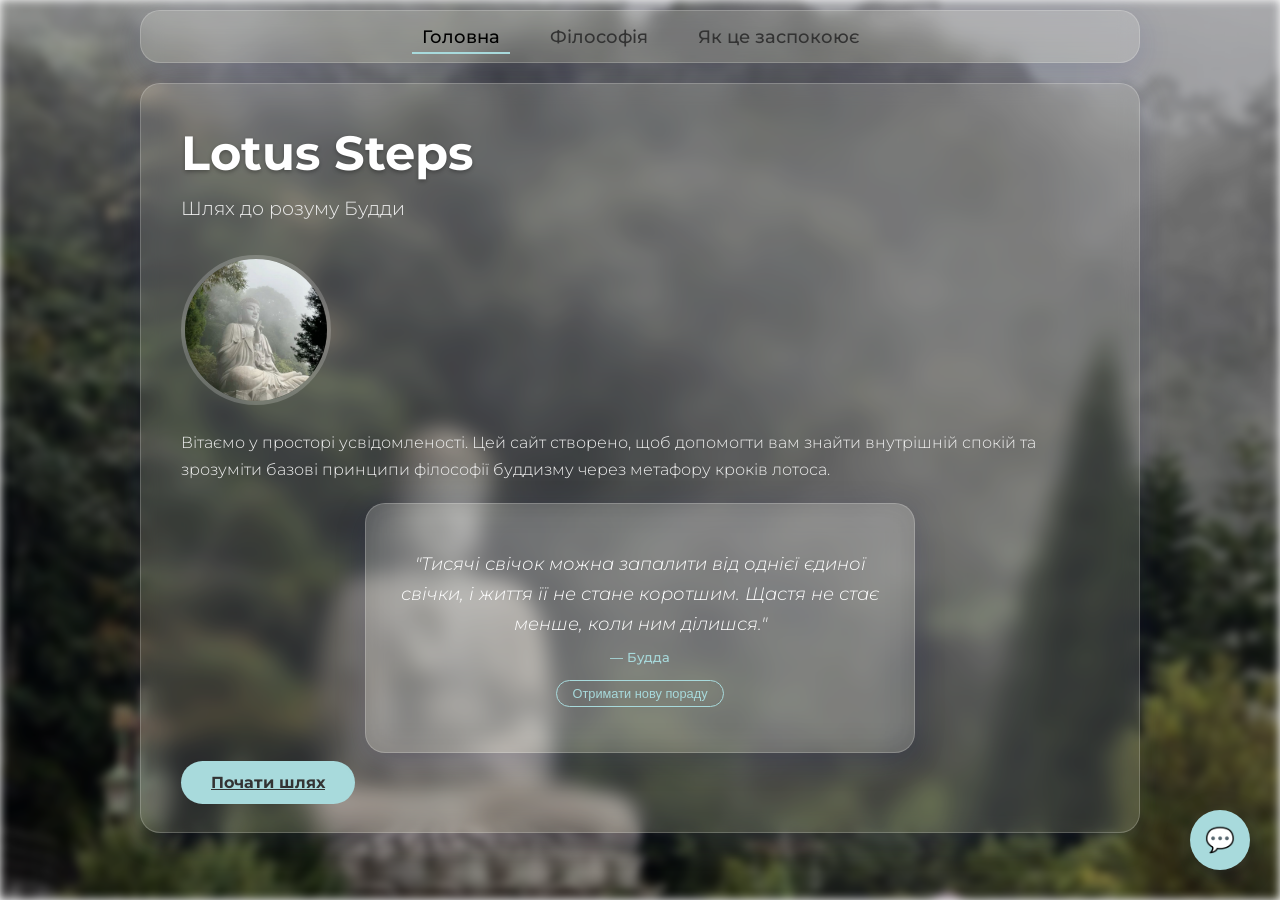
<file: index.html>
<!DOCTYPE html>
<html lang="en">

<head>
    <link rel="stylesheet" href="style.css">
    <link rel="preconnect" href="https://fonts.googleapis.com">
    <link rel="preconnect" href="https://fonts.gstatic.com" crossorigin>
    <link href="https://fonts.googleapis.com/css2?family=Montserrat:wght@300;500;700&display=swap" rel="stylesheet">
    <meta charset="UTF-8">
    <meta name="viewport" content="width=device-width, initial-scale=1.0">
    <title>Lotus Steps | Buddha Mind</title>
</head>

<body>

    <div class="bg-image"></div>

    <div class="container">

        <nav class="glass-panel nav-menu">
            <ul>
                <li><a href="index.html" class="nav-link active" data-section="home">Головна</a></li>
                <li><a href="index2.html" class="nav-link" data-section="philosophy">Філософія</a></li>
                <li><a href="index3.html" class="nav-link" data-section="calm">Як це заспокоює</a></li>
            </ul>
        </nav>

        <main class="glass-panel main-content">

            <section id="home" class="content-section active">
                <h1>Lotus Steps</h1>
                <p class="subtitle">Шлях до розуму Будди</p>
                <img src="bg-image2.jpg" alt="Силует Будди" class="home-img">
                <p>Вітаємо у просторі усвідомленості. Цей сайт створено, щоб допомогти вам знайти внутрішній спокій та
                    зрозуміти базові принципи філософії буддизму через метафору кроків лотоса.</p>
                <div class="glass-panel quote-box">
                    <p id="quote-text">"Мудрість приходить через тишу..."</p>
                    <small id="quote-author">— Будда</small>
                    <button id="new-quote-btn" class="mini-btn">Отримати нову пораду</button>
                </div>
                <a href="#philosophy" class="btn">Почати шлях</a>
            </section>

            <section id="philosophy" class="content-section">
                <h2>Спектори Філософії</h2>
                <div class="features-grid">
                    <div class="feature-item">
                        <h3>Чотири Благородні Істини</h3>
                        <p>Фундамент вчення про природу страждання та шлях до його припинення.</p>
                    </div>
                    <div class="feature-item">
                        <h3>Восьмиричний Шлях</h3>
                        <p>Практичний посібник для етичного життя, ментальної дисципліни та мудрості.</p>
                    </div>
                    <div class="feature-item">
                        <h3>Усвідомленість (Mindfulness)</h3>
                        <p>Жити в поточному моменті, помічаючи думки без осуду.</p>
                    </div>
                    <div class="feature-item">
                        <h3>Співчуття (Karuna)</h3>
                        <p>Бажання звільнити себе та інших від страждань.</p>
                    </div>
                </div>
            </section>

            <section id="calm" class="content-section">
                <h2>Мистецтво Спокою</h2>
                <div class="calm-content">
                    <div class="text-block">
                        <h3>Як це працює?</h3>
                        <p>Філософія буддизму не просто теорія, це інструментарій для розуму. Вона вчить нас не
                            реагувати автоматично на емоції, а спостерігати за ними. Це створює простір між подією та
                            нашою реакцією.</p>
                    </div>
                    <div class="calm-grid">
                        <div class="calm-card">
                            <h4>Медитація</h4>
                            <p>Заспокоює нервову систему, тренує фокус.</p>
                        </div>
                        <div class="calm-card">
                            <h4>Прийняття</h4>
                            <p>Припиняє внутрішню боротьбу з реальністю.</p>
                        </div>
                        <div class="calm-card">
                            <h4>Неприв'язаність</h4>
                            <p>Звільняє від страху втрати та тривоги.</p>
                        </div>
                    </div>
                </div>
            </section>

        </main>

    </div>

    <div id="ai-chat-container">
        <div id="chat-window" class="glass-panel chat-hidden">
            <div class="chat-header">
                <span>Lotus AI Помічник</span>
                <button id="close-chat">×</button>
            </div>
            <div id="chat-messages">
                <div class="bot-msg">Вітаю, Ді! Я твій провідник у світ спокою. Запитай мене про що завгодно.</div>
            </div>
            <div class="chat-input-area">
                <input type="text" id="user-input" placeholder="Напишіть запитання...">
                <button id="send-btn">➤</button>
            </div>
        </div>
        <button id="chat-trigger-btn">💬</button>
    </div>


    <script src="script.js"></script>
</body>

</html>
</file>
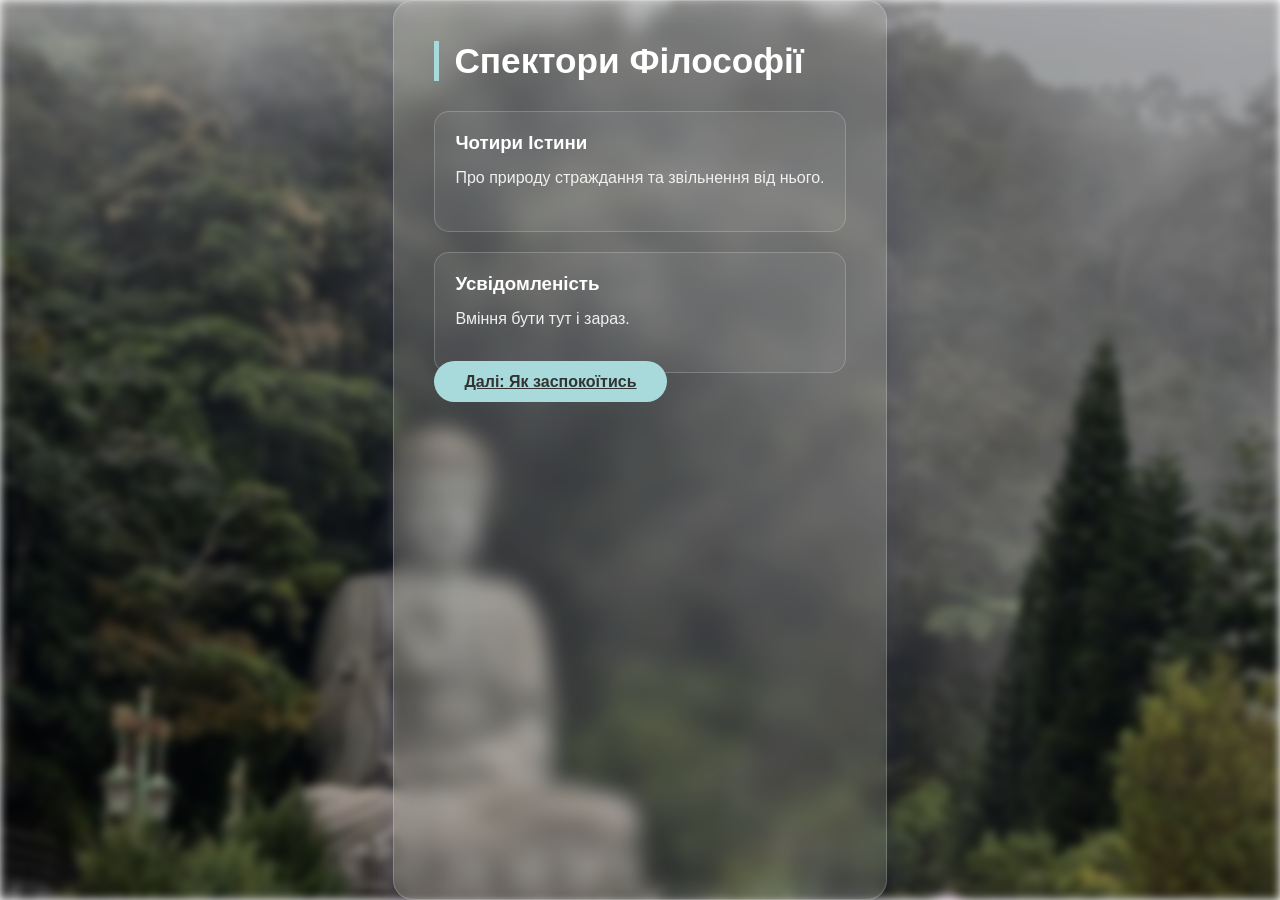
<file: index2.html>
<!DOCTYPE html>
<html lang="en">

<head>
    <link rel="stylesheet" href="style.css">
    <meta charset="UTF-8">
    <meta name="viewport" content="width=device-width, initial-scale=1.0">
    <title>Філософія</title>
</head>

<body>

    <div class="bg-image"></div>

    <main class="glass-panel main-content">
        <section id="philosophy">
            <h2>Спектори Філософії</h2>
            <div class="features-grid">
                <div class="feature-item">
                    <h3>Чотири Істини</h3>
                    <p>Про природу страждання та звільнення від нього.</p>
                </div>
                <div class="feature-item">
                    <h3>Усвідомленість</h3>
                    <p>Вміння бути тут і зараз.</p>
                </div>
            </div>
            <a href="index3.html" class="btn">Далі: Як заспокоїтись</a>
        </section>
    </main>
</body>

</html>
</file>
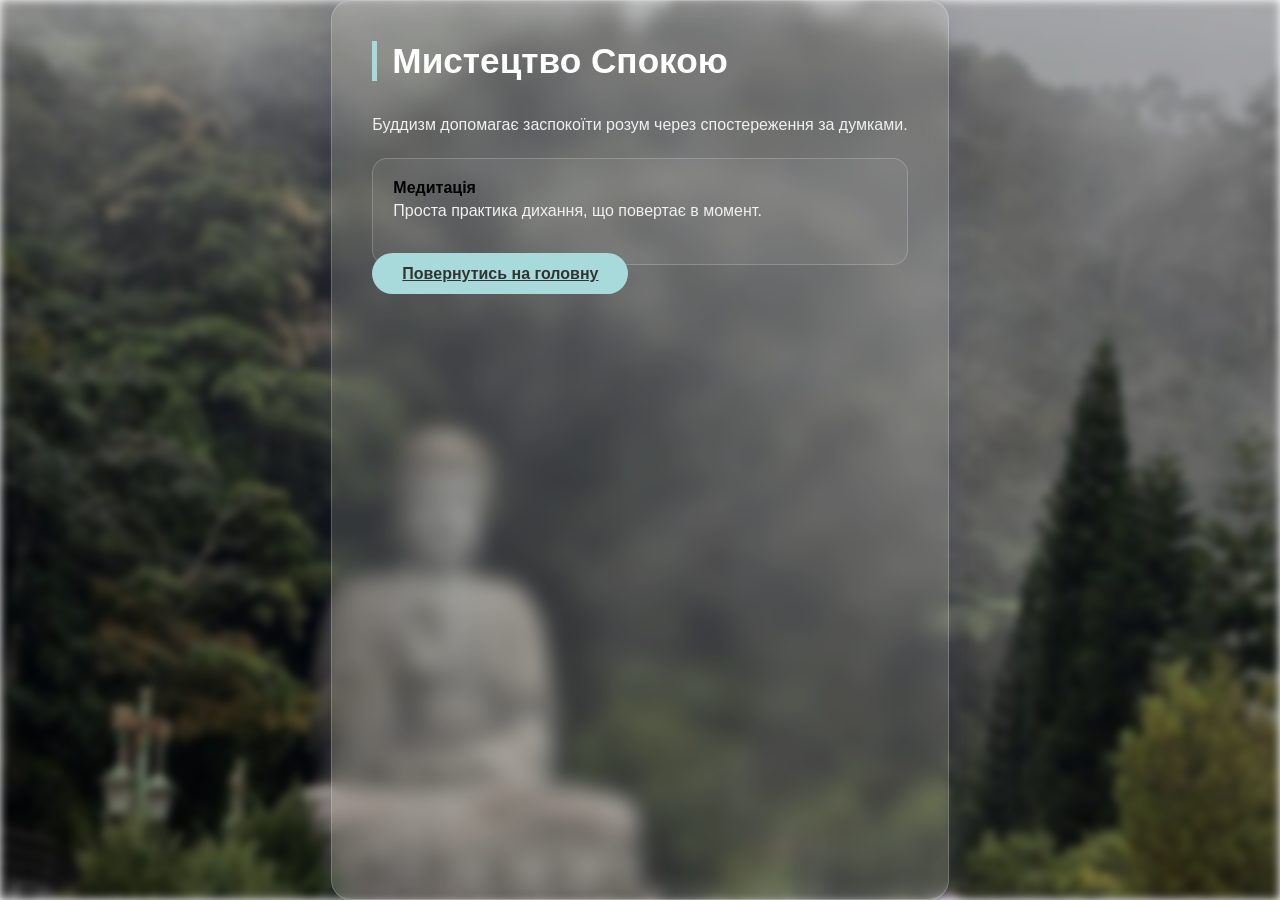
<file: index3.html>
<!DOCTYPE html>
<html lang="en">

<head>
    <link rel="stylesheet" href="style.css">
    <meta charset="UTF-8">
    <meta name="viewport" content="width=device-width, initial-scale=1.0">
    <title>Як це заспокоює</title>
</head>

<body>

    <div class="bg-image"></div>

    <main class="glass-panel main-content">
        <section id="calm">
            <h2>Мистецтво Спокою</h2>
            <p>Буддизм допомагає заспокоїти розум через спостереження за думками.</p>
            <div class="calm-card">
                <h4>Медитація</h4>
                <p>Проста практика дихання, що повертає в момент.</p>
            </div>
            <a href="index.html" class="btn">Повернутись на головну</a>
        </section>
    </main>
</body>

</html>
</file>
<file: style.css>
:root {
    --bg-color: #e0e5ec;
    /* Світло-сірий спокійний відтінок */
    --text-color: #333;
    --accent-color: #a8dadc;
    /* Ніжний бірюзовий для акцентів */
    --glass-bg: rgba(255, 255, 255, 0.15);
    /* Основа для матового скла */
    --glass-border: rgba(255, 255, 255, 0.2);
    --shadow: 0 8px 32px 0 rgba(31, 38, 135, 0.15);
}

* {
    margin: 0;
    padding: 0;
    box-sizing: border-box;
}

body {
    margin: 0;
    padding: 0;
    width: 100%;
    height: 100vh;
    overflow-x: hidden;
    /* Запобігає появі горизонтальної смуги прокрутки */
    font-family: 'Montserrat', sans-serif;
    display: flex;
    flex-direction: column;
    align-items: center;

}

/* Фон із зображенням */
.bg-image {
    position: fixed;
    /* Фіксує фон, щоб він не рухався при скролі */
    top: 0;
    left: 0;
    width: 100vw;
    /* Розтягує на всю ширину вікна */
    height: 100vh;
    /* Розтягує на всю висоту вікна */
    background-image: url('bg-image.jpg');
    /* Перевір, чи назва файлу збігається */
    background-size: cover;
    /* Масштабує фото так, щоб заповнити все, не розтягуючи */
    background-position: center;
    /* Центрує зображення */
    background-repeat: no-repeat;
    filter: blur(5px) brightness(0.7);
    /* Твій ефект розмиття */
    z-index: -1;
    /* Ховає картинку за контент */

}

/* Глобальні стилі матового скла */
.glass-panel {
    background: var(--glass-bg);
    backdrop-filter: blur(10px);
    /* Ефект розмиття скла */
    -webkit-backdrop-filter: blur(10px);
    border-radius: 20px;
    border: 1px solid var(--glass-border);
    box-shadow: var(--shadow);
}

/* Контейнер */
.container {
    display: flex;
    flex-direction: column;
    width: 95%;
    max-width: 1000px;
    /* Прибираємо фіксовану висоту 85vh, щоб контейнер ріс разом з текстом */
    min-height: 90vh;
    margin: 20px auto;
    gap: 20px;
}


/* Навігаційне меню */
.nav-menu {
    padding: 15px;
}

.nav-menu ul {
    list-style: none;
    display: flex;
    justify-content: center;
    gap: 30px;
}

.nav-link {
    text-decoration: none;
    color: var(--text-color);
    font-weight: 500;
    font-size: 1.1rem;
    padding: 5px 10px;
    transition: all 0.3s ease;
    cursor: pointer;
    border-bottom: 2px solid transparent;
}

.nav-link:hover,
.nav-link.active {
    color: #000;
    border-bottom: 2px solid var(--accent-color);
}

/* Основний контент */


/* Онови цей блок */
.main-content {
    flex: 1;
    padding: 40px;
    /* Прибираємо обмеження скролу, щоб все було видно відразу */
    overflow-y: visible;
}

/* Секції контенту (ховаємо за замовчуванням) */
.content-section {
    display: none;
    opacity: 0;
    transform: translateY(20px);
    transition: opacity 0.5s ease, transform 0.5s ease;
}

/* Стан активної секції */
.content-section.active {
    display: block;
    opacity: 1;
    transform: translateY(0);
}

/* Стилізація тексту */
h1 {
    font-size: 3rem;
    margin-bottom: 10px;
    color: #fff;
    text-shadow: 0 2px 4px rgba(0, 0, 0, 0.3);
}

.subtitle {
    font-size: 1.2rem;
    font-weight: 300;
    margin-bottom: 30px;
    color: #eee;
}

h2 {
    font-size: 2.2rem;
    margin-bottom: 30px;
    color: #fff;
    border-left: 5px solid var(--accent-color);
    padding-left: 15px;
    text-align: left;
}

h3 {
    margin-bottom: 10px;
    color: #fff;
}

p {
    line-height: 1.7;
    margin-bottom: 20px;
    color: #f0f0f0;
    font-weight: 300;
}

/* Кнопка */
.btn {
    background-color: var(--accent-color);
    color: #333;
    border: none;
    padding: 12px 30px;
    border-radius: 30px;
    font-size: 1rem;
    font-weight: 700;
    cursor: pointer;
    transition: background-color 0.3s ease;
    margin-top: 20px;
}

.btn:hover {
    background-color: #8ecae6;
}

/* Зображення на головній */
.home-img {
    width: 150px;
    height: 150px;
    border-radius: 50%;
    object-fit: cover;
    border: 4px solid var(--glass-border);
    margin-bottom: 20px;
}

/* Гріди для секцій */
.features-grid,
.calm-grid {
    display: grid;
    grid-template-columns: repeat(auto-fit, minmax(250px, 1fr));
    gap: 20px;
    margin-top: 20px;
}

.feature-item,
.calm-card {
    background: rgba(255, 255, 255, 0.05);
    padding: 20px;
    border-radius: 15px;
    border: 1px solid var(--glass-border);
    transition: transform 0.3s ease;
    text-align: left;
}

.feature-item:hover,
.calm-card:hover {
    transform: scale(1.03);
    background: rgba(255, 255, 255, 0.1);
}

.calm-content {
    text-align: left;
}

/* Адаптивність Mobile-first */
.container {
    width: 95%;
    /* На мобільних майже на весь екран */
    margin: 10px auto;
    height: auto;
    /* На мобільних контент може бути довгим */
    min-height: 90vh;
}

@media (min-width: 768px) {
    .container {
        width: 80%;
        max-width: 1000px;
        height: 85vh;
        /* На ПК фіксована висота зі скролом */
    }
}

/* 
/* Стилі для Акордеона (те, що розкривається) */
/* .accordion-item {
    background: rgba(255, 255, 255, 0.05);
    border-radius: 15px;
    margin-bottom: 10px;
    overflow: hidden;
    border: 1px solid var(--glass-border);
}

.accordion-header {
    padding: 15px 20px;
    cursor: pointer;
    display: flex;
    justify-content: space-between;
    font-weight: 500;
    transition: background 0.3s;
    color: #fff;
}

.accordion-header:hover {
    background: rgba(255, 255, 255, 0.1);
}

.accordion-content {
    max-height: 0;
    overflow: hidden;
    transition: max-height 0.4s ease-out, padding 0.3s ease;
    padding: 0 20px;
}

.accordion-item.active .accordion-content {
    max-height: 500px;
    /* Достатньо для тексту */
/* padding: 15px 20px;
}

.accordion-item.active .accordion-header span {
    transform: rotate(45deg);
} */

.quote-box {
    margin: 20px auto;
    padding: 30px;
    /* Трохи більше відступів */
    width: 90%;
    /* Адаптивна ширина для мобільних */
    max-width: 550px;
    /* Максимальна ширина для ПК */

    /* ФІКСОВАНА ВИСОТА */
    min-height: 250px;
    /* Задай таку висоту, щоб входила найдовша цитата */

    border-radius: 20px;
    background: var(--glass-bg);
    backdrop-filter: blur(15px);
    -webkit-backdrop-filter: blur(15px);
    border: 1px solid var(--glass-border);
    box-shadow: var(--shadow);

    /* ВИРІВНЮВАННЯ ВМІСТУ */
    display: flex;
    flex-direction: column;
    justify-content: center;
    /* Центрує текст по вертикалі */
    align-items: center;
    /* Центрує текст по горизонталі */
    text-align: center;

    /* Додаємо плавний перехід для змін тексту, якщо ти використовуєш JS анімацію */
    transition: all 0.4s ease;
}

#quote-text {
    font-style: italic;
    font-size: 1.1rem;
    margin-bottom: 10px;
    color: #fff;
}

#quote-author {
    display: block;
    margin-bottom: 15px;
    color: var(--accent-color);
    font-weight: 500;
}

.mini-btn {
    background: transparent;
    border: 1px solid var(--accent-color);
    color: var(--accent-color);
    padding: 5px 15px;
    border-radius: 20px;
    cursor: pointer;
    font-size: 0.8rem;
    transition: all 0.3s;
}

.mini-btn:hover {
    background: var(--accent-color);
    color: #333;
}

/* Стилі чату */
#ai-chat-container {
    position: fixed;
    bottom: 30px;
    right: 30px;
    z-index: 1000;
}

#chat-trigger-btn {
    width: 60px;
    height: 60px;
    border-radius: 50%;
    background: var(--accent-color);
    border: none;
    font-size: 24px;
    cursor: pointer;
    box-shadow: var(--shadow);
    transition: transform 0.3s;
}

#chat-trigger-btn:hover {
    transform: scale(1.1);
}

#chat-window {
    width: 300px;
    height: 400px;
    position: absolute;
    bottom: 80px;
    right: 0;
    display: flex;
    flex-direction: column;
    transition: all 0.3s ease;
    padding: 0;
    /* Прибираємо внутрішні відступи для чату */
}

.chat-hidden {
    opacity: 0;
    transform: translateY(20px) scale(0.9);
    pointer-events: none;
}

.chat-header {
    padding: 15px;
    background: rgba(255, 255, 255, 0.1);
    border-bottom: 1px solid var(--glass-border);
    display: flex;
    justify-content: space-between;
    font-weight: bold;
}

#chat-messages {
    flex: 1;
    padding: 15px;
    overflow-y: auto;
    display: flex;
    flex-direction: column;
    gap: 10px;
}

.bot-msg,
.user-msg {
    padding: 8px 12px;
    border-radius: 12px;
    max-width: 80%;
    font-size: 0.9rem;
}

.bot-msg {
    background: rgba(255, 255, 255, 0.2);
    align-self: flex-start;
    color: white;
}

.user-msg {
    background: var(--accent-color);
    align-self: flex-end;
    color: #333;
}

.chat-input-area {
    padding: 10px;
    display: flex;
    gap: 5px;
    border-top: 1px solid var(--glass-border);
}

.chat-input-area input {
    flex: 1;
    background: rgba(255, 255, 255, 0.1);
    border: 1px solid var(--glass-border);
    border-radius: 15px;
    padding: 5px 10px;
    color: white;
}

#send-btn {
    background: none;
    border: none;
    color: var(--accent-color);
    cursor: pointer;
    font-size: 1.2rem;
}
</file>
